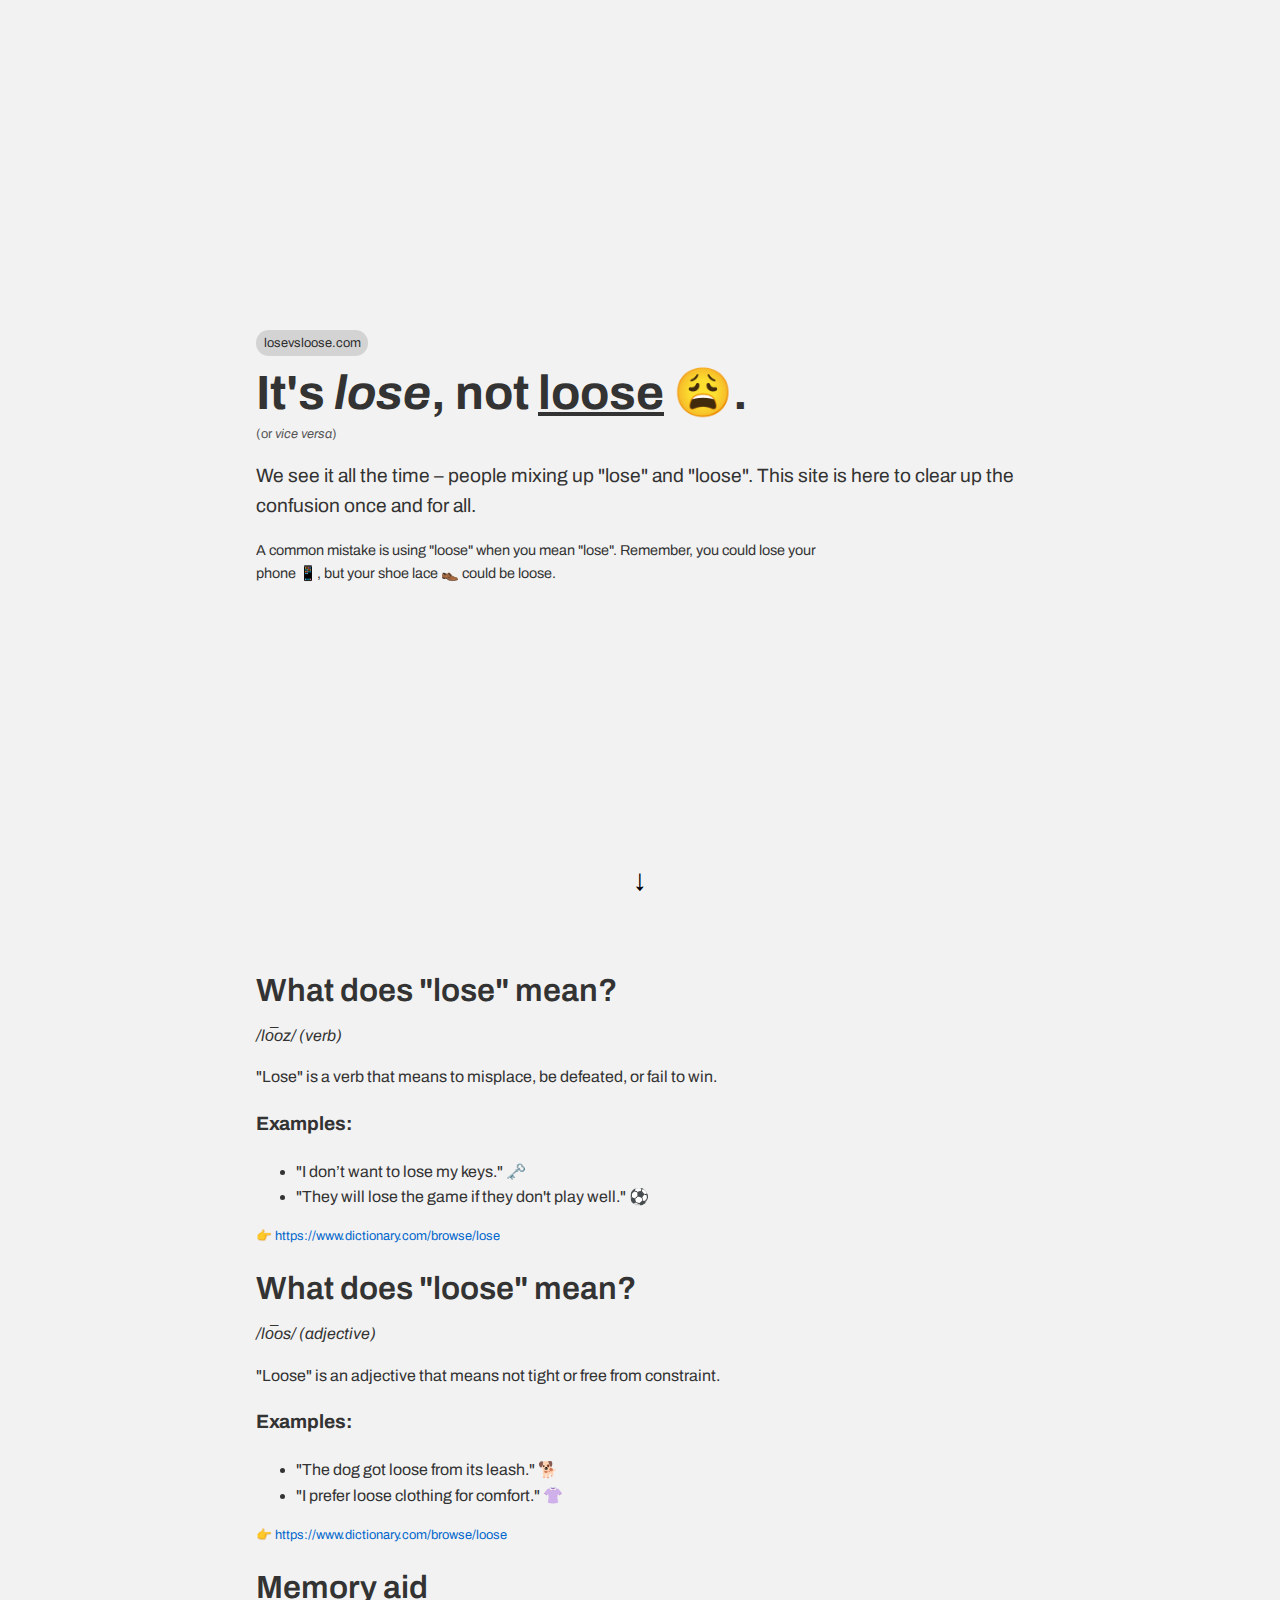
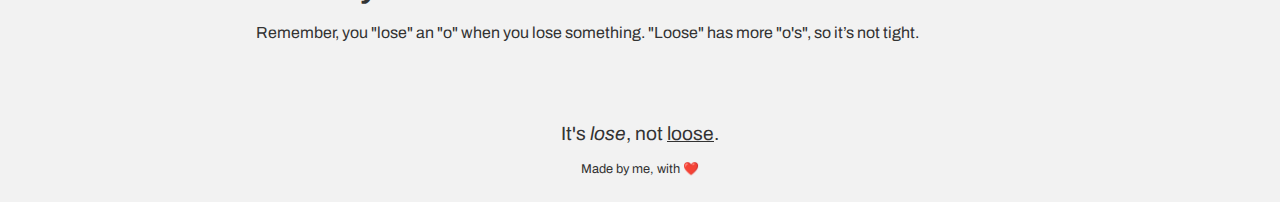
<file: index.html>
<!DOCTYPE html>
<html lang="en">
<head>
    <meta charset="UTF-8">
    <meta name="viewport" content="width=device-width, initial-scale=1.0">
    <meta name="description" content="We see it all the time – people mixing up 'lose' and 'loose'. This site is here to clear up the confusion once and for all.">
    <title>It's lose, not loose</title>

    <!-- Favicon Links -->
    <link rel="apple-touch-icon" sizes="180x180" href="assets/apple-touch-icon.png">
    <link rel="icon" type="image/png" sizes="32x32" href="assets/favicon-32x32.png">
    <link rel="icon" type="image/png" sizes="16x16" href="assets/favicon-16x16.png">
    <link rel="manifest" href="assets/site.webmanifest">
    <link rel="shortcut icon" href="assets/favicon.ico">

    <link rel="stylesheet" href="styles.css">
    <link rel="preconnect" href="https://fonts.googleapis.com">
    <link rel="preconnect" href="https://fonts.gstatic.com" crossorigin>
    <link href="https://fonts.googleapis.com/css2?family=Archivo:wght@100;200;300;400;500;600;700;800;900&display=swap" rel="stylesheet">
</head>
<body>
    <div class="container">
        <header>
            <p class="site-url">losevsloose.com</p>
            <h1>It's <em>lose</em>, not <u>loose</u> 😩.</h1>
            <p class="vice-versa">(or <span class="vice-versa-text">vice versa</span>)</p>
            <p>We see it all the time – people mixing up "lose" and "loose". This site is here to clear up the confusion once and for all.</p>
            <p class="highlight">A common mistake is using "loose" when you mean "lose". Remember, you could lose your phone 📱, but your shoe lace 👞 could be loose.</p>
            <div class="scroll-arrow">↓</div>
        </header>

        <main>
            <section id="lose">
                <h2>What does "lose" mean?</h2>
                <p><em>/lo͞oz/ (verb)</em></p>
                <p>"Lose" is a verb that means to misplace, be defeated, or fail to win.</p>
                <h3>Examples:</h3>
                <ul>
                    <li>"I don’t want to lose my keys." 🗝️</li>
                    <li>"They will lose the game if they don't play well." ⚽</li>
                </ul>
                <a href="https://www.dictionary.com/browse/lose" class="small-link" target="_blank">👉 https://www.dictionary.com/browse/lose</a>
            </section>

            <section id="loose">
                <h2>What does "loose" mean?</h2>
                <p><em>/lo͞os/ (adjective)</em></p>
                <p>"Loose" is an adjective that means not tight or free from constraint.</p>
                <h3>Examples:</h3>
                <ul>
                    <li>"The dog got loose from its leash." 🐕</li>
                    <li>"I prefer loose clothing for comfort." 👚</li>
                </ul>
                <a href="https://www.dictionary.com/browse/loose" class="small-link" target="_blank">👉 https://www.dictionary.com/browse/loose</a>
            </section>

            <section id="memory-aid">
                <h2>Memory aid</h2>
                <p>Remember, you "lose" an "o" when you lose something. "Loose" has more "o's", so it’s not tight.</p>
            </section>
        </main>

        <footer>
            <p>It's <em>lose</em>, not <u>loose</u>.</p>
            <p class="small-text">Made by me, with ❤️</p>
        </footer>
    </div>
</body>
</html>
</file>
<file: styles.css>
/* styles.css */
body {
    font-family: 'Archivo', Arial, sans-serif; /* Specify fallback fonts */
    margin: 0;
    padding: 0;
    line-height: 1.6;
    background-color: #f2f2f2; /* Set background color to white */
    color: #333;
}

.container {
    max-width: 800px; /* Adjust the maximum width as needed */
    margin: 0 auto; /* Center the container */
    padding: 0 0em; /* Add some padding for small screens */
}

header {
    padding: 2em 1em; /* Adjust padding for consistency */
    background: #f2f2f2;
    min-height: calc(100vh - 3em); /* Ensure it fits within the viewport */
    display: flex;
    flex-direction: column;
    justify-content: center;
    align-items: flex-start; /* Align items to the left */
    position: relative; /* Position relative for arrow positioning */
}

header .site-url {
    font-size: 0.8em; /* Smaller size */
    color: #2c2c2c; /* Adjust color as needed */
    background-color: #d3d3d3; /* Light grey background */
    padding: 0.2em 0.6em; /* Padding for the pill effect */
    border-radius: 1em; /* Curved borders */
    margin-bottom: -1.5em; /* Adjust spacing to bring it closer to the h1 */
}

header h1 {
    font-size: 3em; /* Increased font size */
    margin-bottom: 0.1em; /* Reduce bottom margin */
    font-weight: 700; /* Adjust weight as needed */
    line-height: 1; /* Adjust line height */
}

header .vice-versa {
    margin-top: 0.2em; /* Adjust space between vice versa and the h1 */
    font-size: 0.8em; /* Smaller font size */
    color: #555; /* Darker grey color for better contrast */
    margin-bottom: 0.5em; /* Adjust space between vice versa and the next paragraph */
}

header .vice-versa-text {
    font-style: italic;
    color: #555; /* Darker grey color for better contrast */
}

header p {
    font-size: 1.2em;
    margin: 0.5em 0;
    font-weight: 400; /* Adjust weight as needed */
}

header p.highlight {
    font-size: 0.9em; /* Smaller font size */
    margin-right: 25%; /* Limit to 75% width */
}

.scroll-arrow {
    font-size: 1.2em; /* Adjusted size of the arrow */
    text-align: center;
    position: absolute;
    bottom: 1em; /* Adjust bottom position to ensure visibility */
    left: 50%; /* Center the arrow horizontally */
    transform: translateX(-50%); /* Center the arrow horizontally */
    color: #000; /* Color of the arrow changed to black */
    animation: bounce 2s infinite; /* Add a bounce animation */
    pointer-events: none; /* Ensure the arrow doesn't interfere with other interactions */
}

@keyframes bounce {
    0%, 20%, 50%, 80%, 100% {
        transform: translateY(0);
    }
    40% {
        transform: translateY(-10px);
    }
    60% {
        transform: translateY(-5px);
    }
}

main {
    padding: 2em 1em; /* Adjust padding for consistency */
}

section {
    background: #f2f2f2;
    border: none; /* Remove border */
    border-radius: 0; /* Remove border radius */
}

section:first-of-type {
    margin-top: 0; /* Remove top margin for the first section */
}

section h2 {
    font-size: 2em;
    margin-bottom: 0.5em;
    font-weight: 600; /* Adjust weight as needed */
    line-height: 1; /* Adjust line height */
}

section h3 {
    font-size: 1.2em; /* Match the normal text size */
    font-weight: 700; /* Keep bold */
    margin-top: 1em;
}

footer {
    text-align: center;
    padding: 1em;
    background: #f2f2f2;
    border-top: none; /* Remove border */
}

footer p {
    margin: 0.5em 0;
}

footer p:first-of-type {
    font-size: 1.2em; /* Keep the "It's lose, not loose" text larger */
    font-weight: 400; /* Adjust weight as needed */
}

footer p.small-text {
    font-size: 0.8em; /* Change the "Made by me, with ❤️" text back to smaller size */
    font-weight: 400; /* Adjust weight as needed */
}

.small-link {
    font-size: 0.8em; /* Smaller font size */
    color: #0066cc; /* Link color */
    text-decoration: none; /* Remove underline */
    display: block; /* Display as block element */
    margin-top: 1em; /* Add margin on top */
}

.small-link:hover {
    text-decoration: underline; /* Underline on hover */
}

.article-header {
    padding: 2em 1em; /* Adjust padding for consistency */
    background: none; /* Remove background color for article header */
    min-height: auto; /* Remove min-height constraint */
    justify-content: flex-start; /* Align items to the top */
    align-items: flex-start; /* Align items to the left */
}

.back-link {
    font-size: 1em; /* Set font size */
    color: #0066cc; /* Link color */
    text-decoration: none; /* Remove underline */
    margin-top: 0.5em; /* Margin top */
}

.back-link:hover {
    text-decoration: underline; /* Underline on hover */
}
</file>
